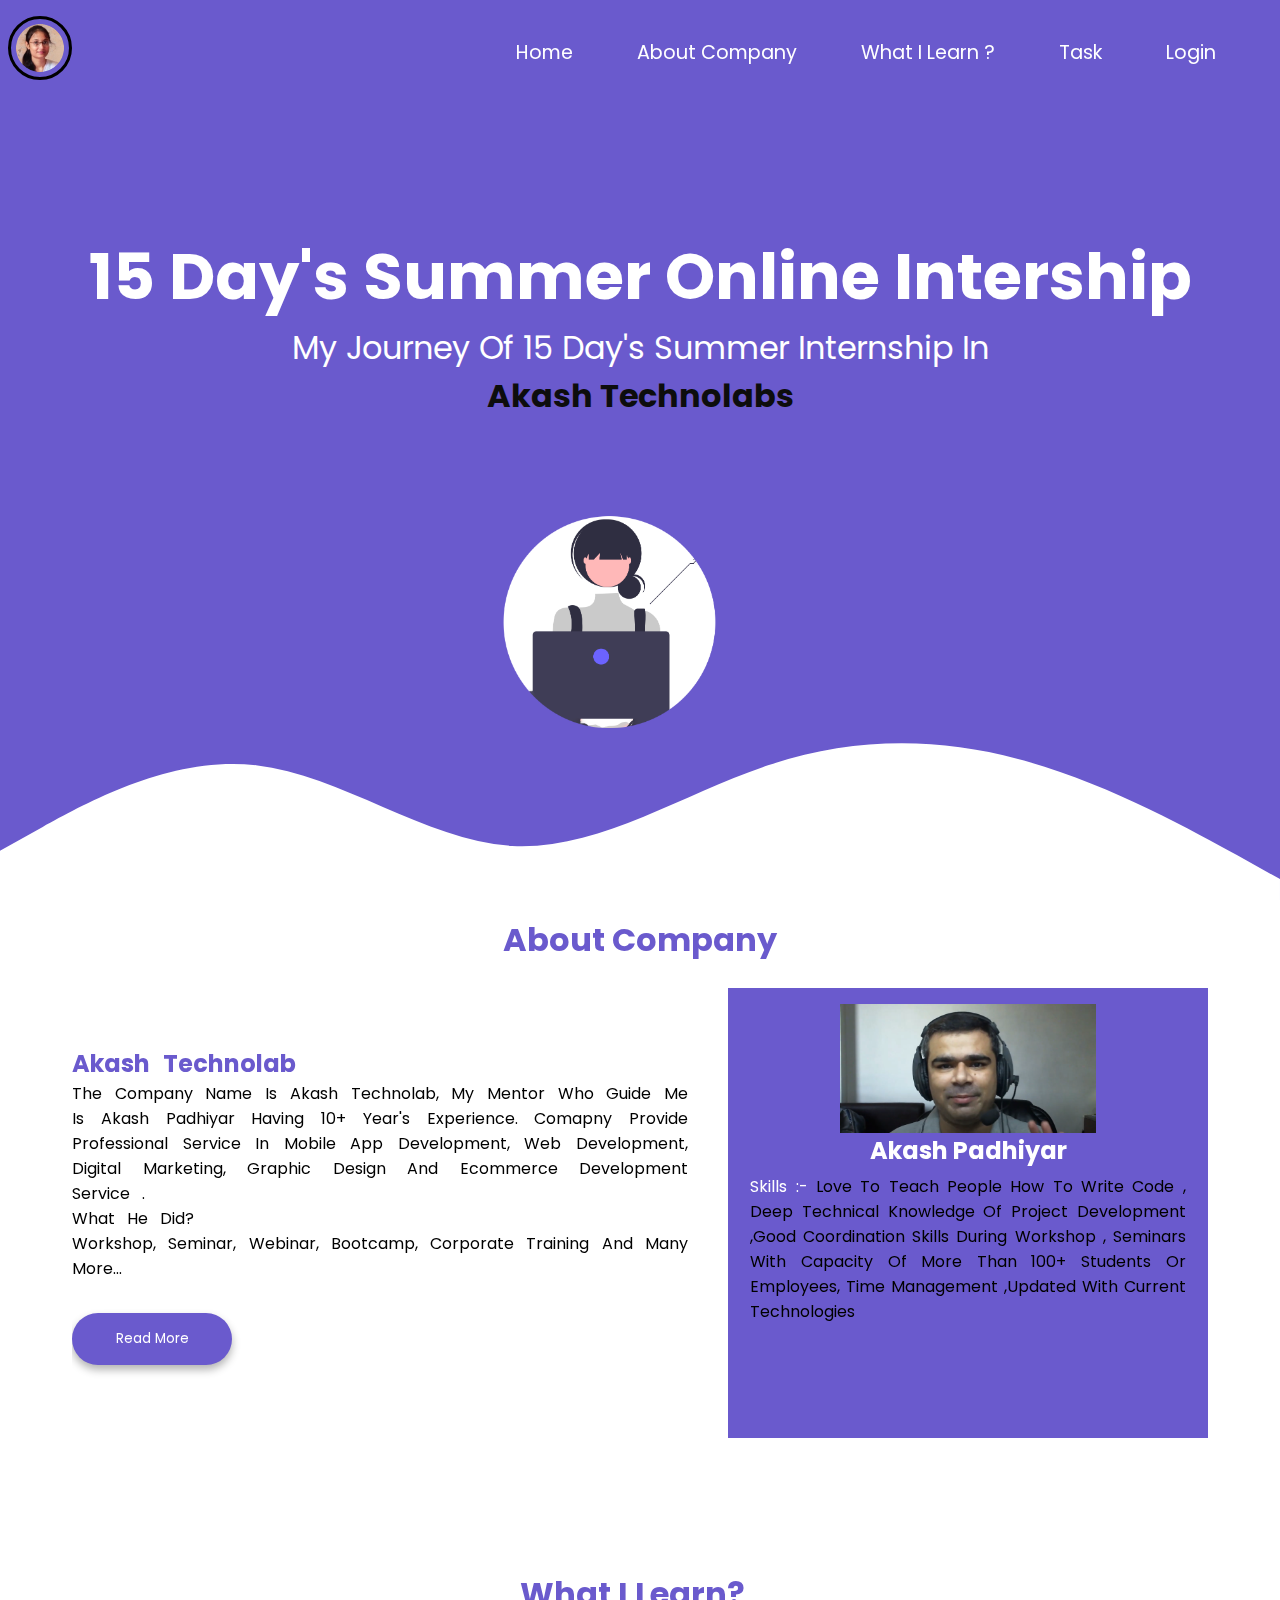
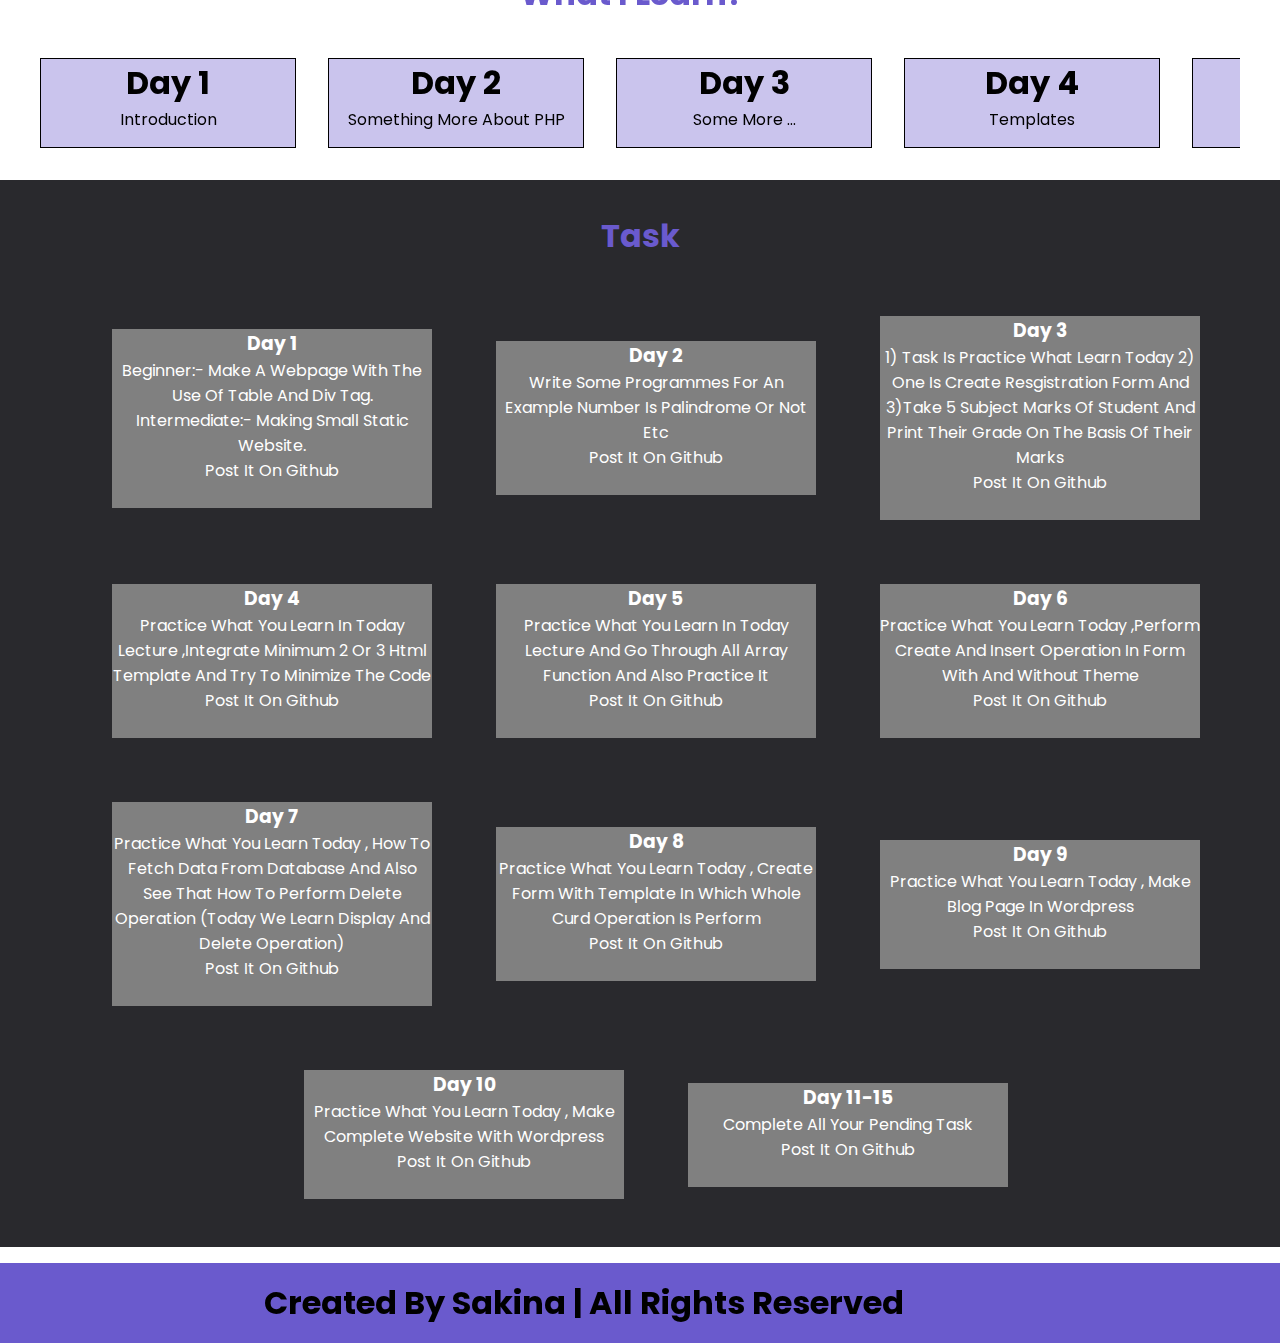
<file: Internship/index.html>
<!DOCTYPE html>
<html>
<head>
	<meta charset="UTF-8">
	<meta name="viewport" content="width=device-width ,initial-scale=1.0">
	<title>Report of Internship</title>
	<!-- font awesome  -->
	<link rel="stylesheet" href="https://cdnjs.cloudflare.com/ajax/libs/font-awesome/5.15.3/css/all.min.css" integrity="sha512-iBBXm8fW90+nuLcSKlbmrPcLa0OT92xO1BIsZ+ywDWZCvqsWgccV3gFoRBv0z+8dLJgyAHIhR35VZc2oM/gI1w==" crossorigin="anonymous" referrerpolicy="no-referrer" />
	<!-- custom css -->
	<link rel="stylesheet" href="style.css">
	
</head>
<body>
	<header class="header" id="head">
		<i class="fas fa-bars" id="menubar"></i>
		<i class="fas fa-times"></i>
		<div class="logo"><img src="images/logo.png" alt="test"></div>

		<nav class="navbar" id="navbar">
		     <ul>
		     		<li><a href="#home">Home</a></li>
		     		<li><a href="#about">About Company</a></li>
		     		<li><a href="#what">What i learn ?</a></li>
		     		<li><a href="#task">Task</a></li>
		     		<li><a href="form/form.php">Login</a></li>

		     	</ul>	
		</nav>
	</header>
	<section id="home" class="home">
		<div class="bg"></div>
		<div class="content">
		<h1>15 day's summer online intership </h1>
		<p> my journey of 15 day's  summer internship in <br><emp>Akash Technolabs</emp></p>
	</div>
	<div class="home-image">
	<img src=images/undraw1.png>
    </div>
    <svg  class="waves"xmlns="http://www.w3.org/2000/svg" viewBox="0 0 1440 320"><path fill="#ffff" fill-opacity="1" d="M0,192L48,165.3C96,139,192,85,288,96C384,107,480,181,576,186.7C672,192,768,128,864,96C960,64,1056,64,1152,90.7C1248,117,1344,171,1392,197.3L1440,224L1440,320L1392,320C1344,320,1248,320,1152,320C1056,320,960,320,864,320C768,320,672,320,576,320C480,320,384,320,288,320C192,320,96,320,48,320L0,320Z"></path></svg>
      


	</section>

	<section id="about"class="about">
	  <h1 class="heading">About company</h1>
	<div class="row">
		<div class="content">

	    <h2>akash technolab</h2>
		<p> the company name is akash technolab, my mentor who guide me is akash padhiyar having 10+ year's experience. Comapny provide professional service in mobile app development, web development, digital marketing, graphic design and ecommerce development service .<br>
			what he did?<br>
			workshop, seminar, webinar, bootcamp, corporate training and many more...
		</p>
	    <button class="button"><a href="https://akashtechnolabs.com/" target="_blank">Read more</a></button>
        </div>
        <div class="right">
        	<img src="images/sir.png" alt=""> 
        	
        	<div class="about-content">
        		<h4>Akash padhiyar</h4>
        		<p><span>Skills :-</span> love to teach people how to write code , deep technical knowledge of project development ,good coordination skills during workshop , seminars with capacity of more than 100+ students or employees, time management ,updated with current technologies
        	</div>

        </div> 
</div>
</section>

<section class="what">
	<h1 class="heading">What i learn?</h1>
	<div class="container">
	    <div class="card">
		    <div class="card-inner" id="cardinner">
			<h1>Day 1</h1>
			<p> Introduction</p>
		    </div>
		    <div class="card-outer" id="cardOuter">
            <p> time duration:-1 hour</p>
             <p> introduction of  php and it's frame works , pros and cons of php , Cover all basics of php like  data types in PHP and many more ,how to install xampp server  and also learn about github .</p>
		     </div>
		 </div>   


		 <div class="card">
		    <div class="card-inner" id="cardinner">
			<h1>Day 2</h1>
			<p> Something more  about PHP</p>
		    </div>
		    <div class="card-outer" id="cardOuter">
            <p> timeduration:-45minutes and 15minutes problem solving.</p>
             <p>learn how install netbeans, how to use it and also learn that ram prospective visual studio IDE is best . Install PHP intelephense and  live server plugins , also go throgh if-else and switch stmt  , done some programmes like find sum of 2variables  etc ,  how to print value of variable, how to php  emmbed in html and viceversa  </p>
		     </div>
		 </div>   



		 <div class="card">
		    <div class="card-inner" id="cardinner">
			<h1>Day 3</h1>
			<p>Some more ...</p>
		    </div>
		    <div class="card-outer" id="cardOuter">
            <p> timeduration:-45minutes and 15minutes problem solving.</p>
             <p>learn types of loops , difference between get and post method and their advantages and disadvantages and how these methods are used in form tag to take input from user </p>
		     </div>
		 </div>   


          <div class="card">
		  <div class="card-inner" id="cardinner">
			<h1>Day 4</h1>
			<p> Templates</p>
		    </div>
		    <div class="card-outer" id="cardOuter">
            <p> timeduration:-45minutes and 15minutes problem solving.</p>
             <p>learn how to integrate html templates how to reduce number of code lines with the help of php , If we want to link from one page to other we require same header and footer instead of writting whole code twice or thrice use include / require  in php</p>
		     </div>
		 </div>   

         
         <div class="card">
		 <div class="card-inner" id="cardinner">
			<h1>Day 5</h1>
			<p> Arrays</p>
		    </div>
		    <div class="card-outer" id="cardOuter">
            <p> timeduration:-45minutes and 15minutes problem solving.</p>
             <p>learn different types of array (numeric and associative array) ,go through all the methods of array how to print array, how to sort, how to reverse etc...Also see foreach loop and how it use to print key of associative array</p>
		     </div>
		 </div>   


		 <div class="card">
		 <div class="card-inner" id="cardinner">
			<h1>Day 6</h1>
			<p>DataBase Connectivity & Insert operation</p>
		    </div>
		    <div class="card-outer" id="cardOuter">
            <p> timeduration:-45minutes and 15minutes problem solving.</p>
             <p>learn how to create database ,how to connect it, how to  insert record in it ,here we learn insert operation by creating student form</p>
		     </div>
		 </div>   

		 <div class="card">
		 <div class="card-inner" id="cardinner">
			<h1>Day 7</h1>
			<p>Display and Delete Operation</p>
		    </div>
		    <div class="card-outer" id="cardOuter">
            <p> timeduration:-45minutes and 15minutes problem solving.</p>
             <p>Here we learn how to display records in table and how to delete records from table</p>
		     </div>
		 </div>  

		 <div class="card">
		 <div class="card-inner" id="cardinner">
			<h1>Day 8</h1>
			<p>Update Operation</p>
		    </div>
		    <div class="card-outer" id="cardOuter">
            <p> timeduration:-45minutes and 15minutes problem solving.</p>
             <p>Here complete CURD operation is complete</p>
		     </div>
		 </div>

		 <div class="card">
		 <div class="card-inner" id="cardinner">
			<h1>Day 9</h1>
			<p>Wordpress</p>
		    </div>
		    <div class="card-outer" id="cardOuter">
            <p> timeduration:-45minutes and 15minutes problem solving.</p>
             <p>Here we learn about wordpress how to install it how to add images in media ,how to add category , how to post and how to apply theme</p>
		     </div>
		 </div>

          
          <div class="card">
		 <div class="card-inner" id="cardinner">
			<h1>Day 10</h1>
			<p>Wordpress</p>
		    </div>
		    <div class="card-outer" id="cardOuter">
            <p> timeduration:-45minutes and 15minutes problem solving.</p>
             <p>Learn how to create complete website with wordpress how to install theme , plugins ,how to add primary menu ,footer etc </p>
		     </div>
		 </div>
		  <div class="card">
		 <div class="card-inner" id="cardinner">
			<h1>Day 11-15</h1>
		
		    </div>
		    <div class="card-outer" id="cardOuter">
            <p>Complete your pending task,do additional work  </p>
		     </div>
		 </div>

 

		   
		 

	
	</div>
    </div>

</section>

<section class="task" id="task">
	    <h2 class="heading" >Task</h2>
	    <div class="card2">

		<div class="task-card">
			<h3>day 1</h3>
			<p>beginner:- make a webpage  with the use of table and div tag.<br>intermediate:- making small static website. <br>post it on github</p>
			<div class="social-media">
				<i class="fab fa-github"></i>
			   </div>
		   </div>

			<div class="task-card">
			<h3>day 2</h3>
			<p>write some programmes for an example number is palindrome or not etc <br>post it on github</p>
			<div class="social-media">
				<i class="fab fa-github"></i>
			</div>
		</div>


		<div class="task-card">
			<h3>day 3</h3>
			<p>1) task is practice what learn today  2)  one is create resgistration form  and 3)take 5 subject marks of student and print their grade on the basis of their marks <br>post it on github</p>
			<div class="social-media">
				<i class="fab fa-github"></i>
			</div>
		</div>

		<div class="task-card">
			<h3>day 4</h3>
			<p>Practice what you learn in today lecture ,Integrate minimum 2 or 3  html template and try to minimize the code<br>post it on github</p>
			<div class="social-media">
				<i class="fab fa-github"></i>
			</div>
		</div>


		<div class="task-card">
			<h3>day 5</h3>
			<p>Practice what you learn in today lecture and go through all array function and also practice it  <br>post it on github</p>
			<div class="social-media">
				<i class="fab fa-github"></i>
			</div>
		</div>

		<div class="task-card">
			<h3>day 6</h3>
			<p>Practice what you learn today ,Perform 	create and insert operation in  form with and without theme <br>post it on github</p>
			<div class="social-media">
				<i class="fab fa-github"></i>
			</div>
		</div>

		<div class="task-card">
			<h3>day 7</h3>
			<p>Practice what you learn today , How to fetch data from database and also see that how to perform delete operation (Today we learn display and delete operation) <br>post it on github</p>
			<div class="social-media">
				<i class="fab fa-github"></i>
			</div>
		</div>

		<div class="task-card">
			<h3>day 8</h3>
			<p>Practice what you learn today , Create form with template in which whole curd operation is perform <br>post it on github</p>
			<div class="social-media">
				<i class="fab fa-github"></i>
			</div>
		</div>

		<div class="task-card">
			<h3>day 9</h3>
			<p>Practice what you learn today , Make blog page in wordpress<br>post it on github</p>
			<div class="social-media">
				<i class="fab fa-github"></i>
			</div>
		</div>
		<div class="task-card">
			<h3>day 10</h3>
			<p>Practice what you learn today , Make complete website with wordpress<br>post it on github</p>
			<div class="social-media">
				<i class="fab fa-github"></i>
			</div>
		</div>
		<div class="task-card">
			<h3>day 11-15</h3>
			<p>Complete all your pending task <br>post it on github</p>
			<div class="social-media">
				<i class="fab fa-github"></i>
			</div>
		</div>
	</section>

	<section  class="footer">

		<h1>created by sakina | all rights reserved</h1>
              <div class="icons">
		       <i class="fab fa-facebook-f"></i>
				<i class="fab fa-twitter"></i>
				<i class="fab fa-whatsapp"></i>
             
		
	</section>


<script src="script.js" type="text/javascript">
	
</script>
</body>
</html
</file>
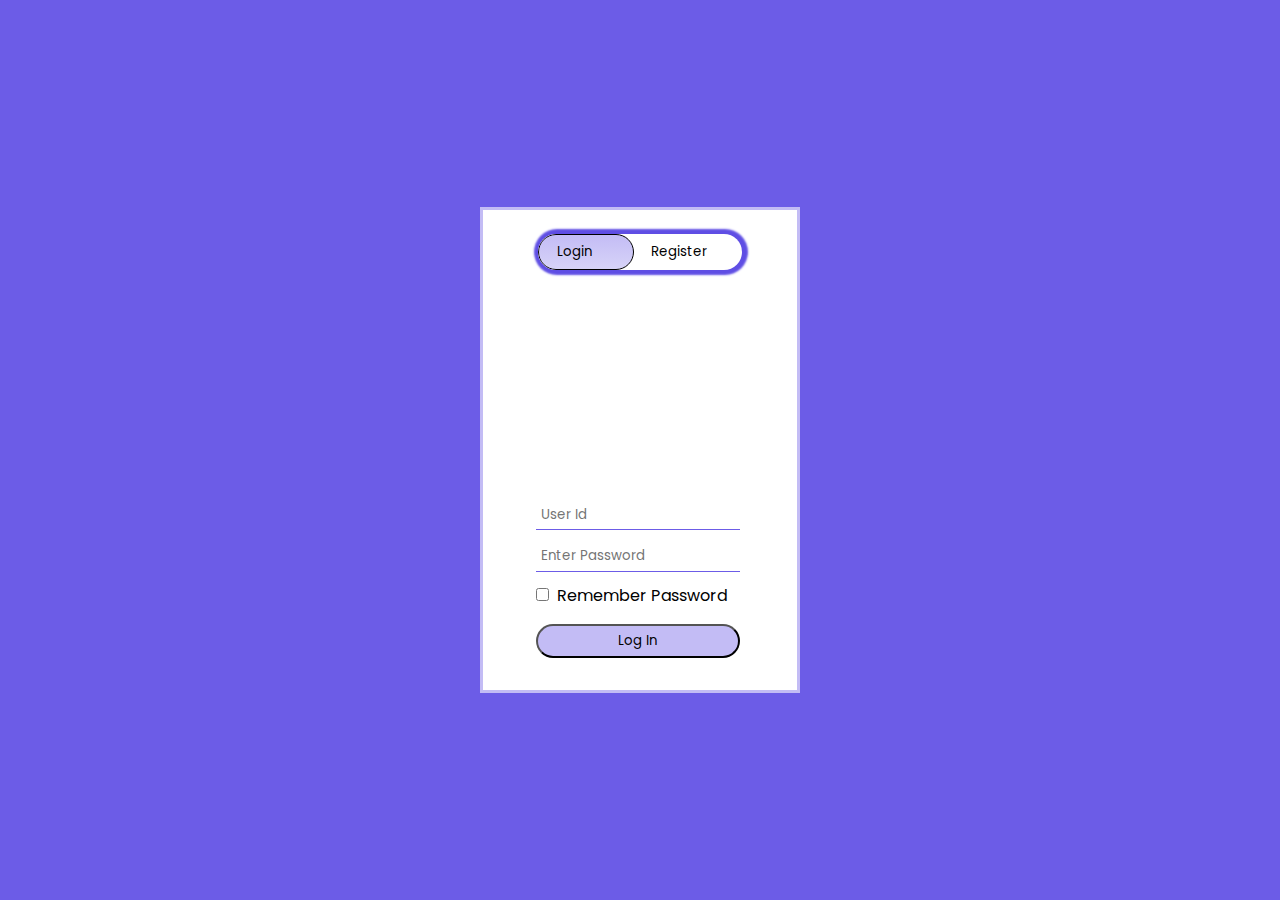
<file: Day 3/form.html>
<!DOCTYPE html>
<html>
<head>
	<meta charset="utf-8">
	<meta name="viewport" content="width=device-width , initial-scale=1.0">
	<title>Registration form </title>
	<!-- font awesome cdn link -->
	<link rel="stylesheet" href="https://cdnjs.cloudflare.com/ajax/libs/font-awesome/5.15.3/css/all.min.css" integrity="sha512-iBBXm8fW90+nuLcSKlbmrPcLa0OT92xO1BIsZ+ywDWZCvqsWgccV3gFoRBv0z+8dLJgyAHIhR35VZc2oM/gI1w==" crossorigin="anonymous" />
	<!-- custom css -->
	<link rel="stylesheet" type="text/css" href="formstyle.css">

</head>
<body>
	
	<div class="container">
		<div class="form-body">
			<div class="button-box">
				   <div id="btn"  class="divbtn"></div>
			<button type="submit" class="input-btn" id="loginbtn">Login</button>
			<button type="button" class="input-btn" id="registerbtn">Register</button>
		    </div>

			<div class="social-media">
				<i class="fab fa-facebook-f"></i>
				<i class="fab fa-twitter"></i>
				<i class="fab fa-whatsapp"></i>
			</div>


			<form class="form-box">
				<div class="form-con" id="login">
				
                    <i class="fas fa-check" id="fachecks"></i>
				
				<input type="text" id="name" placeholder="User id" class="input  input-txt">

				
                <i class="fas fa-check" id="rfas"></i>
				<input type="password" id="password" placeholder="Enter Password" class="input input-txt " >
				<input type="checkbox" name="" ><span>Remember Password</span>
				<button type="button" id="lbtn" class=" input-button">Log in</button>
			    </div>

			    <div class="form-con register" id="register">
			    <i class="fas fa-check" id="regname"></i>
				<input type="text" id="rname" placeholder="User id" class="input  input-txt">

				<i class="fas fa-check" id="regpass"></i>
				<input type="password" id="rpassword"  placeholder="Enter Password" class="input input-txt " >

				<i class="fas fa-check" id="regemail"></i>
				<input type="email" id="email" placeholder="Email" class="input">
				<input type="checkbox" name="" ><span>I agree the terms and conditions</span>
				<button type="button" id="rbtn" class=" input-button">Register </button>
			    </div>
			</form>
		</div>
	</div>

	<script type="text/javascript" src="formscript.js">
		
		
	</script>
    


    

</body>
</html>
</file>
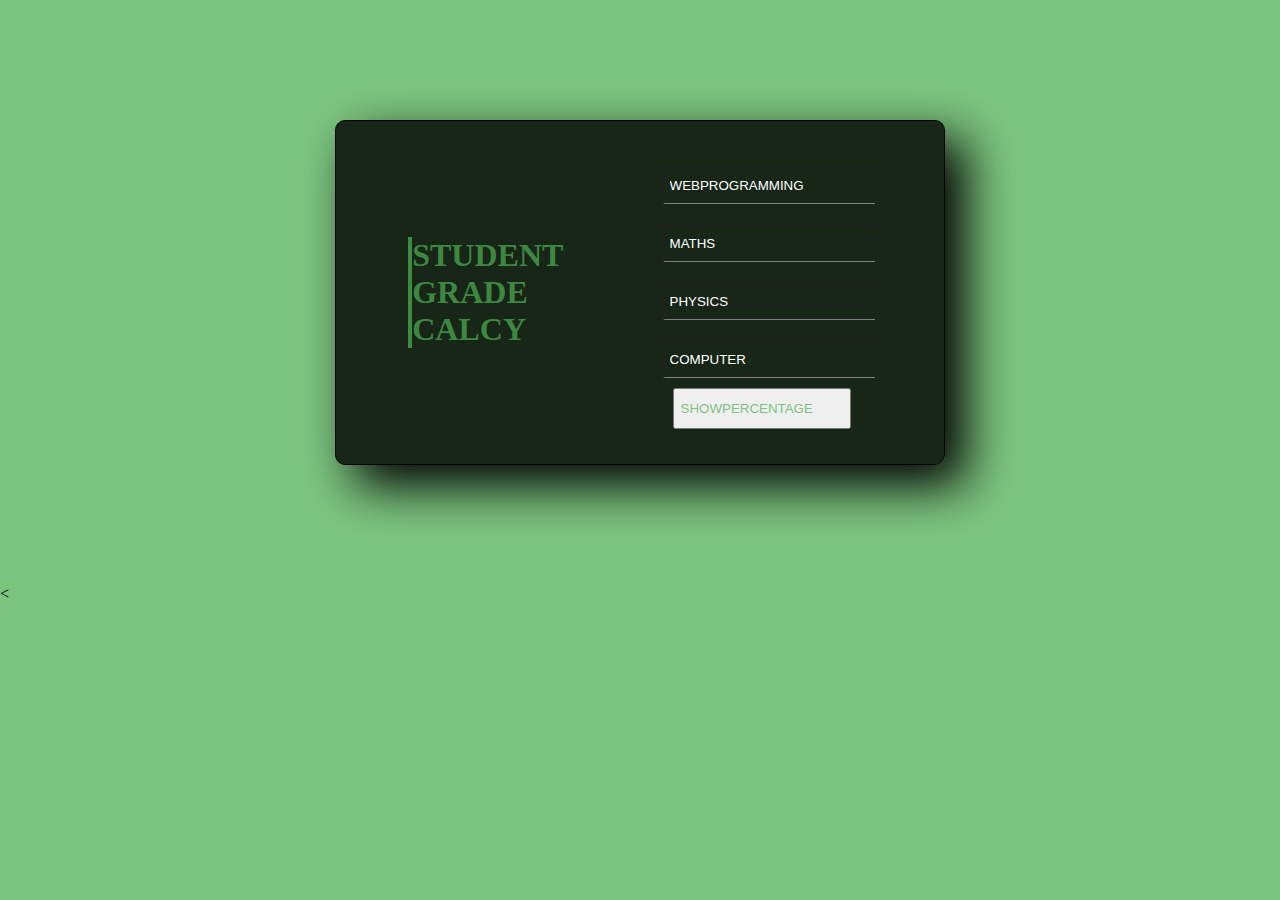
<file: Day 3/studentmarks.html>
<!DOCTYPE html>
<html>
<head>
	<title>Student-Grade-Calcy</title>
	<!-- <link rel="stylesheet" href="css/style.css"> -->
	<style type="text/css">
		body{
	margin:0px;
	padding: 0px;
	background-color:#4caf50ba;
	max-width: 100%;


}
#container{
	border: 1px solid black;
	border-radius: 10px;
	color: white;
	max-width:42%;
	padding:35px;
	display: flex;
	align-items: center;
	/*justify-content: space-between;*/
    margin:120px auto;
    background-color: #000000ce;
    position: relative;
    box-shadow: 20px 20px 50px 0.2px  black;
    transition-property: all;
    transition-duration:1s; 
}
#container:hover{
	width:41%;
	box-shadow:1px 2px 60px 3px #4caf50ba;
}

h1{
	display: flex;
	max-width:50px;
	margin:37px;
	border-left:4.5px solid #4caf50ba;	
	color:#4caf50ba;
	transition-property: all;
	transition-duration: 1s;
}


#subMain{
	color: #4caf50ba;
	margin:10px;
	cursor: pointer;
	transition-property: all;
	transition-duration: 2s;
	 position:relative;
	 right:20px;
	 padding-left: 10px;
}
#subMain:hover{
	text-decoration:underline;
	font-size: 20px;

	}

.right{
	
	width:30%;
	display: block;
	margin: auto;
	line-height: 28px;
	transform: translate(30px, 0px);	
}
.sub-right{
	border-bottom: 1px solid grey;
	background-color:transparent;
	 color: white;
	 padding: 10px 5px;
	 width: 200px;
	 margin:10px;
	 border-right: 0px none;
	 position:relative;
	 right:20px;
}
input:focus{
	outline: none;
}
::placeholder{
	color: white;
}

#demo{
	display: block;
	/*border: 1px solid red;*/
	width: 90%;	
	position:absolute;
	bottom:15px;
	margin: 0px 5px;
	font-family: sans-serif;
	font-size:15px;

}

	

	</style>
</head>
<body>
	
	<div id="container">
		<!-- <div class="border"></div> -->
	
		<h1>STUDENT GRADE CALCY</h1>
		<form action="calculation.php" method="post">
		<div class="right">
		<input type="text" value=""  name="txt1" class="sub-right" placeholder="WEBPROGRAMMING" >
		<input type="text" value=""  name="txt2" class="sub-right" placeholder="MATHS" >
		<input type="text" value=""  name="txt3"class="sub-right" placeholder="PHYSICS">
		<input type="text" value=""  name="txt4"class="sub-right" placeholder="COMPUTER" >
		<button><p id="subMain">SHOWPERCENTAGE</P></button>
		</div>
	</form>
		<p id="demo"></p>
	</div>
	<
	

</body>
</html>
</file>
<file: Internship/style.css>
@import url('https://fonts.googleapis.com/css2?family=Poppins:wght@300&display=swap');
*{
	margin:0;
	padding: 0;
	box-sizing: border-box;
	overflow-x: hidden;
    font-family: 'Poppins', sans-serif;
    text-transform: capitalize;
  
}

:root{
	--primary:#6a5acd;
}

.heading{
	text-align:center;
	padding-top:1rem;
	font-size:2rem;
	color: var(--primary);
    margin-bottom: 1.5rem;
	position: relative;
	

}

.header{
	width:100vw;
	position:fixed;
	top:0;
	left:0;
	right: 0;
	display: flex;
	justify-content: space-between;
	align-items: center;
	margin-top:0.5rem;
	z-index: 100;


}
.fa-bars,.fa-times{
	color: white;
	font-size:2rem;
	position: absolute;
	right: 0;
	display: none;
}
.logo{
   	width:9vw;
	height:7vw;
	
	
}

.logo img{
	width:5vw;
	height:5vw;
	border:0.2rem solid black;
	padding: 0.3rem;
   border-radius: 5rem;
   margin:0.5rem;
}

.navbar ul{
	display: flex;
}
.navbar ul li{
	list-style-type: none;
	margin-right:4rem;
}
.navbar ul li a{
	text-decoration: none;
	color: white;
	font-size: 1.2rem;

}
.home{
	position:relative;
	top:0;
	left:0;
	z-index: -1;
	width: 100vw;
	min-height: 100vh;
	display: grid;
	grid-row-start: repeat(2,1fr);
	text-align:center;
	align-items: center;
	/*background:linear-gradient(rgba(80, 50, 100,0.5),rgba(106,80,70,0.3)),url("images/sir.png");*/
	background-color: #6a5acd;;
	background-repeat: no-repeat;
	background-size: cover;

  

}
.home .content{
	font-size: 2rem;
	color: white;
	width: 100vw;
	margin-top:12rem;
	

}

.home-image img{
   margin-bottom:7rem;
	width:30vw;

}
.home .waves{
	position: absolute;
	bottom:-4rem;
	left:0;
	width: 100%;
}

.content emp{
	color:#0d0d0d;
	font-weight: bold;
}

.bg{
	position: absolute;
	top:0;
	left:0;
	width: 100vw;
	height: 100vh;
  
   z-index: 2;
}
.about {
	width:100vw;
	min-height: 70vh;
	position: relative;
	overflow: hidden;
	margin:0rem;
	


}
.about .row {
	display: flex;
	justify-content:space-around;
	align-items: center;
	padding:0 4rem;

}
.about .row .content{
	width:50vw;
	text-align:justify;
	word-spacing: 0.5rem;

}
.about .row .right img{
	width:45vw;
	margin:0 2rem;
}
h2{
  color:  var(--color);
}

.btn{
	background-color: var(--color);
	padding: 0.5rem 2rem;
	border-radius: 5rem;
	margin:1rem 0;
}






.about {
	width:100vw;
	min-height: 70vh;
	position: relative;
	overflow: hidden;
	


}
.about .row {
	display: flex;
	justify-content:space-around;
	align-items: center;
	padding:0 4rem;

}
.about .row .content{
	width:50vw;
	text-align:justify;
	padding-right: 1.5rem;

}
.about .row .right{
	min-width:28vw;
	min-height: 50vh;
	padding: 1rem;
	overflow: hidden;
	background-color: var(--primary);
}
.about .row .right img{
	width:20vw;
	display: block;
	margin:0 auto;
}
.about-content{
	width: 35vw;
	

}
.about-content h4{
	text-align: center;
	color:white;
	font-size: 1.5rem;
}
.about-content p{
	text-align: justify;
	padding: 0.4rem;
}
.about-content span{
	color: white;
}

h2{
  color:  var(--primary);
}


.about .button{
 	width: 10rem;
	height: 5rem
	font-size:3rem;
	padding: 0.5rem 2rem;
	border-radius: 5rem;
	margin:1rem 0;
	cursor: pointer;
	border: none;
	outline: none;
	margin-top:2rem;
	padding: 1rem 2rem;
	box-shadow:  0 0.3rem 0.5rem rgba(0,0,0,0.3);
	background-color: var(--primary);
}
.about .button a{
	text-decoration: none;
	color: white;
}

.what{
	position: relative;
	width:95vw;
	margin-left: 1.5rem;
	margin-top:1.5rem;
	overflow: hidden;



}
.what .container{
	position: relative;
	overflow: hidden;
	display: flex;

}
.what .card{
	position: relative;
	min-width:20vw;
	height:10vh;
	display:flex;
	flex-flow: column;
	flex-wrap: wrap;
	border:1px solid black;
	background-color: #cac4ed;
	overflow: hidden;
	margin:1rem;
}
.card:hover{
	cursor:pointer;
	min-height: 80vh;
}
.what .card .card-inner{
	position: relative;
	min-width: 18vw;
	height:20vh;
	text-align: center;

}


.what .card-outer{
	  position: absolute;
	  top:5rem;
	  width:20vw;
	  min-height:14vh;
	  overflow: hidden;
	  padding:0.5rem;


}
.what .card-outer p{
      text-align: justify;
      padding:0.5rem;

     
}
   

.task{
	width:100vw;
	margin:1rem 0rem;
	padding: 1rem;
	color: #ffff;
	 background-color:#29292d;

}
.task-card {
	width:20rem;
	background-color: grey;
	text-align: center;
	margin:2rem;

}
 .task .card2{
 	width:100vw;
 	display: flex;
	flex-wrap:wrap;
	flex-direction: row;
    justify-content: center;
    align-items: center;
   
}
.task-card .images{
	width:5rem;
	height:5rem;
	border-radius: 10rem;
	display: block;
	margin:2.3rem auto;
	border:0.2rem solid black;
}

.task  h2{
	text-align:center;
}
.footer{
	display: flex;
	align-items: center;
	justify-content: center;
	background-color: var(--primary);
	color: black;
}
.footer .icons{
	color: black;
	text-decoration: none;
	font-size: 2rem;
	margin:1rem 2rem;
}
.fab{
	margin-right: 1rem;
}




@media (max-width:786px ){
	.header{
		width:100vw;
		padding: 1rem;
		display: grid;
		grid-column-start:(2,1fr); 

	}
	.header .logo img {
       display: none;
	}

	
	 .navbar {
	 	width:100vw;
	 	background-color: #b8b1e7;
	 	position:fixed;
        top:-14rem;
        z-index: -1;
        font-weight:10rem;
        font-size:1.5rem;
        line-height:3rem;
        text-align:left;
        transition:0.5s ease-in-out ;    
    


	 }
	 .navbar-toggle{
	 	top:5rem;
	 	transition:0.5s ease-in-out ;
	 }
	 .navbar ul {
	 	display: flex;
	 	flex-flow: column;
	 }
	 .navbar ul li{
	 	width:100%;
	 	border-bottom: 0.2rem solid white;
	 }

	 .navbar ul li a{
	 	color: black;

	 }
	 
	.fa-bars{
		display: block;
		margin:1rem;
	}
	.home{
	
		background-position: center; 
	}
	
	.home .home-image img{
		width:50vw;
	}
    .about .row{
		display: flex;
		flex-direction: column-reverse;
		padding: 0 2rem;
	}
	.about-content{
		width: 70vw;
		
	}
	.about .row .right img{
		width:70vw;
		height:30vw;
		
	} 
	.about .row .content{
		width:70vw;

	
	}
	.about-content h4{
	text-align: center;
	color:white;
	font-size:1rem;
}

  .what .container{
  	display: flex;
    flex-direction: column;
    margin:0 1rem;
    

  }
  .what .card .card-inner  {
  	
      margin:1rem;
  }
  .what .card .card-outer{
  	width:100%;
  }
  .card:hover{
  	min-height: 100vh
  }
.footer {

      	display: flex;
      	flex-flow: column;
      	justify-content: center;
      	align-items: center;
      }
      .footer h1{
      	text-align: center;
      }
	

	}
	
}
</file>
<file: Day 3/formstyle.css>
@import url('https://fonts.googleapis.com/css2?family=Poppins:wght@300&display=swap');
:root{
	--color:#6C5CE7;
}
*{
	margin: 0px;
	padding: 0px;
	font-family: 'Poppins', sans-serif;
	box-sizing: border-box;
	text-transform: capitalize;
	overflow: hidden;
}
.container{
	width: 100vw;
	height: 100vh;
	position: absolute;
	background-color: var(--color);
	display: flex;
	justify-content: center;
	align-items: center;



}
.form-body{
	position:relative;
	background-color:white ;
	width: 25vw;
	height: 54vh;
	border:0.2rem solid #c3bcf5;

}
.button-box{
	width: 65%;
	margin: 1.5rem auto;
	position: relative;
	box-shadow: 1px 0 2px 5px #5f4ee4;
	border-radius: 5rem;
}
.input-btn{
	padding: 0.5rem;
	margin:0  0.7rem;
	background-color: transparent;
	outline: none;
	border: none;
	z-index: 100;
	position: relative;
	
}
.divbtn{
	background:linear-gradient(#c3bcf5 , #d7d3f8);
	width:6rem;
	height:100%;
	border-radius:5rem ;
	position: absolute;
	top: 0;
	left: 0;
	border: 1px solid black;
	
}
.divbtnr{
	background:linear-gradient(#c3bcf5 , #d7d3f8);
	width:7rem;
	height:100%;
	border-radius:5rem ;
	position: absolute;
	top: 0;
	right: 0;
	border: 1px solid black;


}
.social-media{
	position: absolute;
	width:100%;
	text-align: center;

}
.fab{
	margin: 0 0.8rem;
	border-radius: 5rem;
    color: var(--color);
    font-size:1.5rem;
}

.form-con{
	position: absolute;
	bottom:2rem;
	left:3.3rem;
	transition: all 0.5s ease-in-out;



}
.input{
	display: flex;
	flex-flow: column;
	margin-bottom: 0.7rem;
	width:78%;
	outline: none;
	border: none;
	border-bottom: 1px solid var(--color);
	padding: 0.3rem;

}
input[type=checkbox]{
     margin-right: 0.5rem;
}
.input-button{
	margin-top: 1rem;
	border-radius: 5rem;
	background-color:#c3bcf5;
	width:78%;
	padding:0.3rem 0.3rem;
}
.register{
    left: -19rem;
    bottom: 0rem;
    width: 100%;	

}
.register span{
	font-size: 0.7rem;

}
#rbtn{
	margin-bottom: 1rem;

}
#registerbtn{
	position: absolute;
	right: 1rem;
}

.fas{
	position: absolute;
	right: 5rem;
    display: none;
}
</file>
